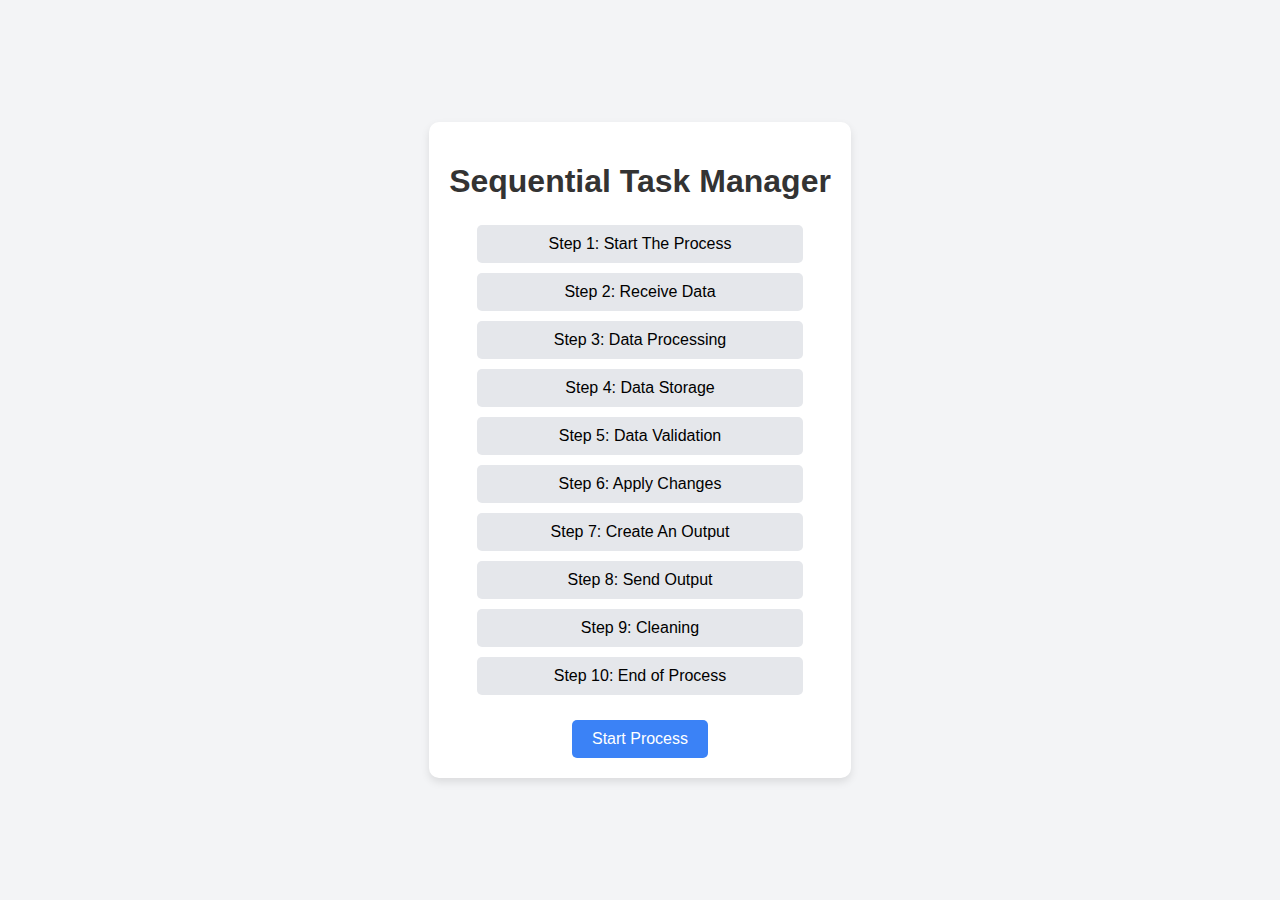
<file: callBack/index.html>
<!DOCTYPE html>
<html lang="en">
<head>
    <meta charset="UTF-8">
    <meta name="viewport" content="width=device-width, initial-scale=1.0">
    <title>Process Steps</title>
    <link rel="stylesheet" href="styles/style.css">
</head>
<body>
    <div class="container">
        <h1>Sequential Task Manager</h1>
        <div id="steps">
            <div class="step">Step 1: Start The Process</div>
            <div class="step">Step 2: Receive Data</div>
            <div class="step">Step 3: Data Processing</div>
            <div class="step">Step 4: Data Storage</div>
            <div class="step">Step 5: Data Validation</div>
            <div class="step">Step 6: Apply Changes</div>
            <div class="step">Step 7: Create An Output</div>
            <div class="step">Step 8: Send Output</div>
            <div class="step">Step 9: Cleaning</div>
            <div class="step">Step 10: End of Process</div>
        </div>
        <button id="startButton">Start Process</button>
    </div>
    <script src="js/app.js"></script>
</body>
</html>
</file>
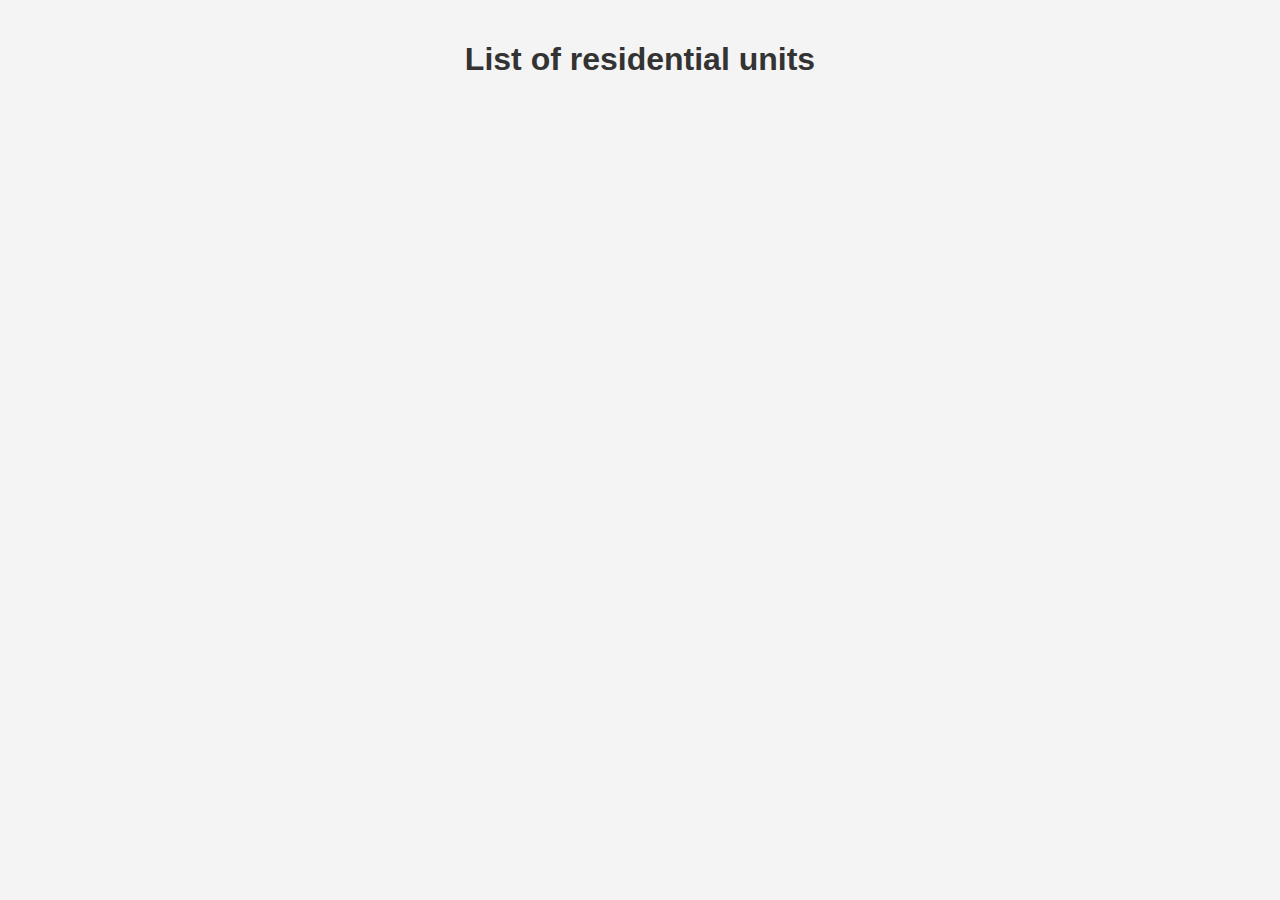
<file: fetch/index.html>
<!DOCTYPE html>
<html lang="fa">
<head>
    <meta charset="UTF-8">
    <meta name="viewport" content="width=device-width, initial-scale=1.0">
    <title>List of residential units</title>
    <link rel="stylesheet" href="styles/style.css">
</head>
<body>
    <h1>List of residential units</h1>
    <div id="unitList"></div>

    <script src="js/app.js"></script>
</body>
</html>
</file>
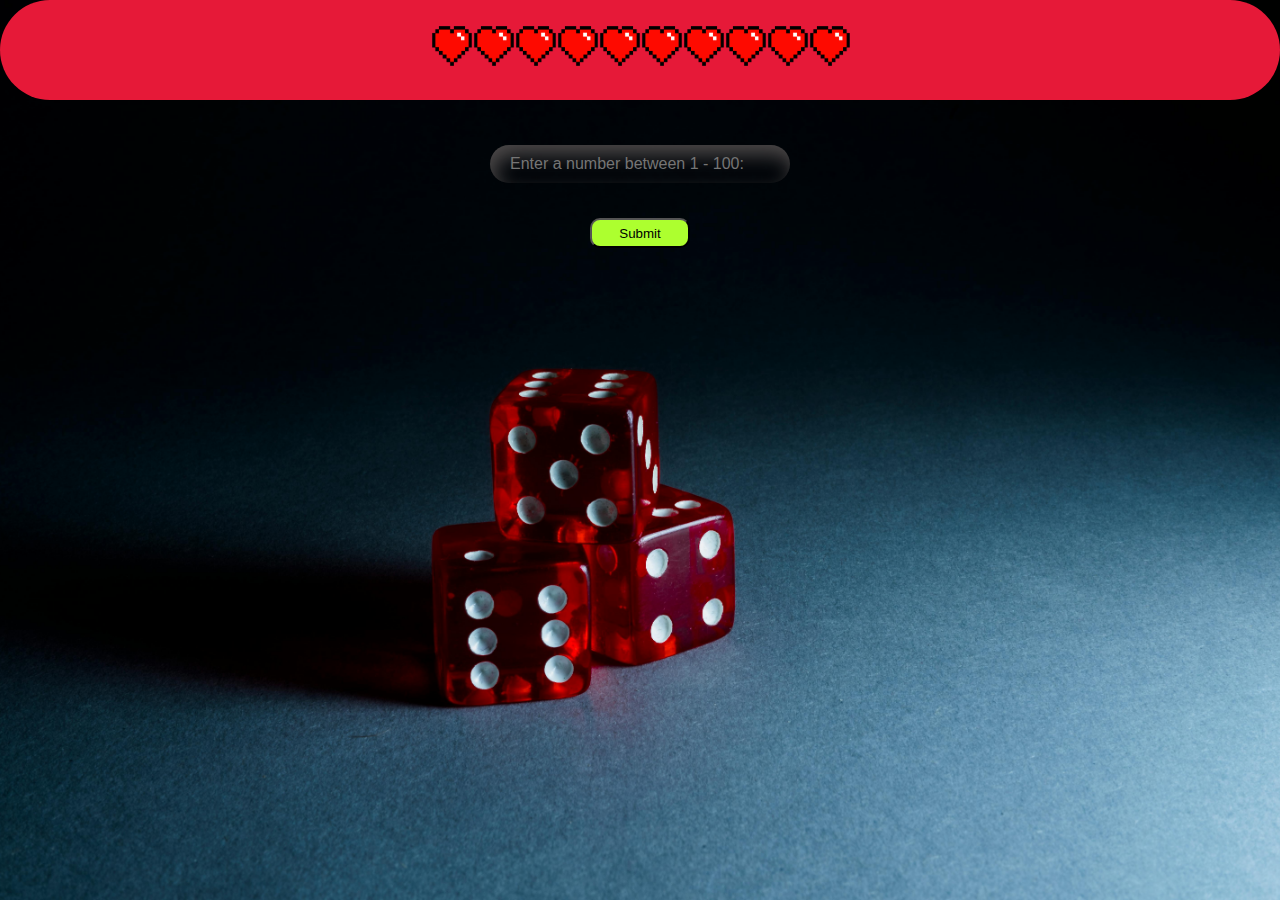
<file: Guess the number/index.html>
<!DOCTYPE html>
<html lang="en">
  <head>
    <meta charset="UTF-8" />
    <meta http-equiv="X-UA-Compatible" content="IE=edge" />
    <meta name="viewport" content="width=device-width, initial-scale=1.0" />
    <link rel="stylesheet" href="css/style.css" />
    <title>Home</title>
  </head>
  <body class="body">
    <div class="hearts" id="hearts-container">
      
    </div>
    <form class="userForm">
      <input
        type="number"
        class="guess"
        placeholder="Enter a number between 1 - 100:"
        name="guess"
        required
      /><br />
      <input type="submit" class="submit" />
    </form>
    <div class="contain">
      <div id="text"></div>
    </div>
    <div id="buttonContainer"></div>
    <script src="js/app.js"></script>
  </body>
</html>
</file>
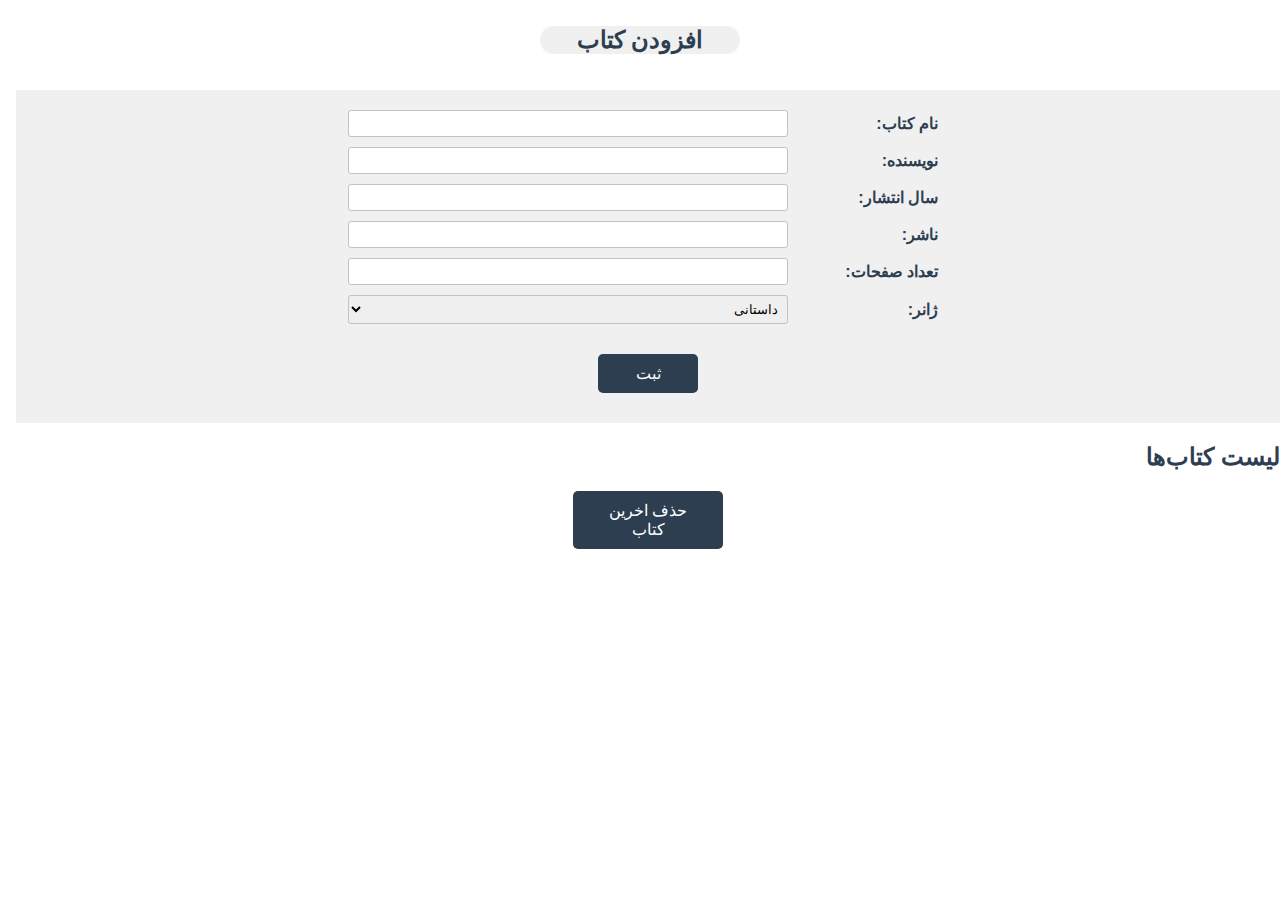
<file: library/index.html>
<!DOCTYPE html>
<html lang="en">
  <head>
    <meta charset="UTF-8" />
    <meta http-equiv="X-UA-Compatible" content="IE=edge" />
    <meta name="viewport" content="width=device-width, initial-scale=1.0" />
    <link rel="stylesheet" href="css/style.css" />
    <title>Home</title>
  </head>
  <body dir="rtl">
    <br />
    <div class="container">
      <div class="con">
        <div class="header">افزودن کتاب</div>
      </div>
      <br /><br />
      <div class="form-container">
        <form class="book-form">
          <div class="form-row">
            <label for="bookName">نام کتاب:</label>
            <input type="text" id="bookName" />
          </div>
          <div class="form-row">
            <label for="author">نویسنده:</label>
            <input type="text" id="author" />
          </div>
          <div class="form-row">
            <label for="publicationYear">سال انتشار:</label>
            <input type="text" id="publicationYear" />
          </div>
          <div class="form-row">
            <label for="publisher">ناشر:</label>
            <input type="text" id="publisher" />
          </div>
          <div class="form-row">
            <label for="pageCount">تعداد صفحات:</label>
            <input type="text" id="pageCount" />
          </div>
          <div class="form-row">
            <label for="genre">ژانر:</label>
            <select id="genre">
              <option value="داستانی">داستانی</option>
              <option value="غیرداستانی">غیرداستانی</option>
              <option value="علمی-تخیلی">علمی-تخیلی</option>
              <option value="فانتزی">فانتزی</option>
              <option value="معمایی">معمایی</option>
              <option value="عاشقانه">عاشقانه</option>
            </select>
          </div>
          <div class="form-row submit-row">
            <button type="submit" class="submit-button">ثبت</button>
          </div>
        </form>
      </div>
      <div id="book-list">
        <h2>لیست کتاب‌ها</h2>
        <div class="form-row submit-row">
          <button
            type="submit"
            class="submit-button"
            id="delete-book"
            style="width: 150px"
          >
            حذف اخرین کتاب
          </button>
        </div>
        <ul id="bookDisplay"></ul>
      </div>
    </div>
    <script src="js/app.js"></script>
  </body>
</html>
</file>
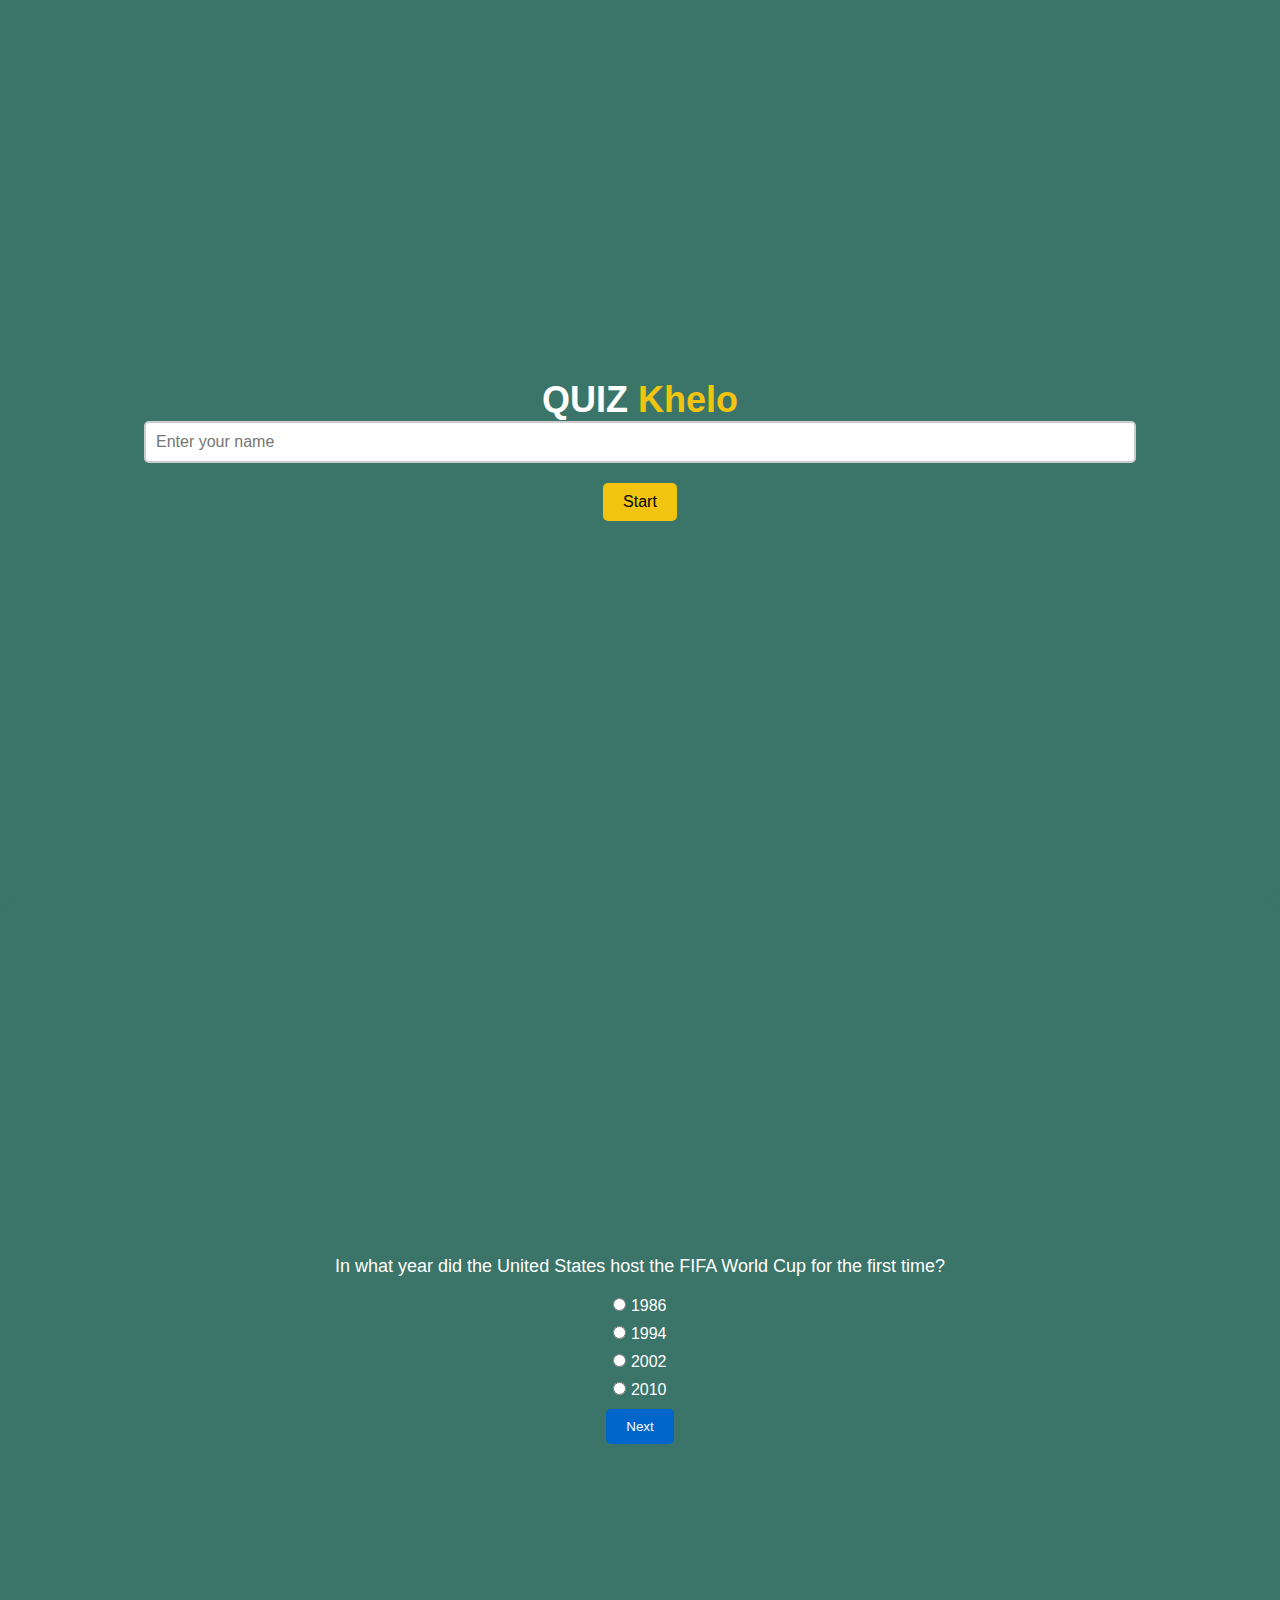
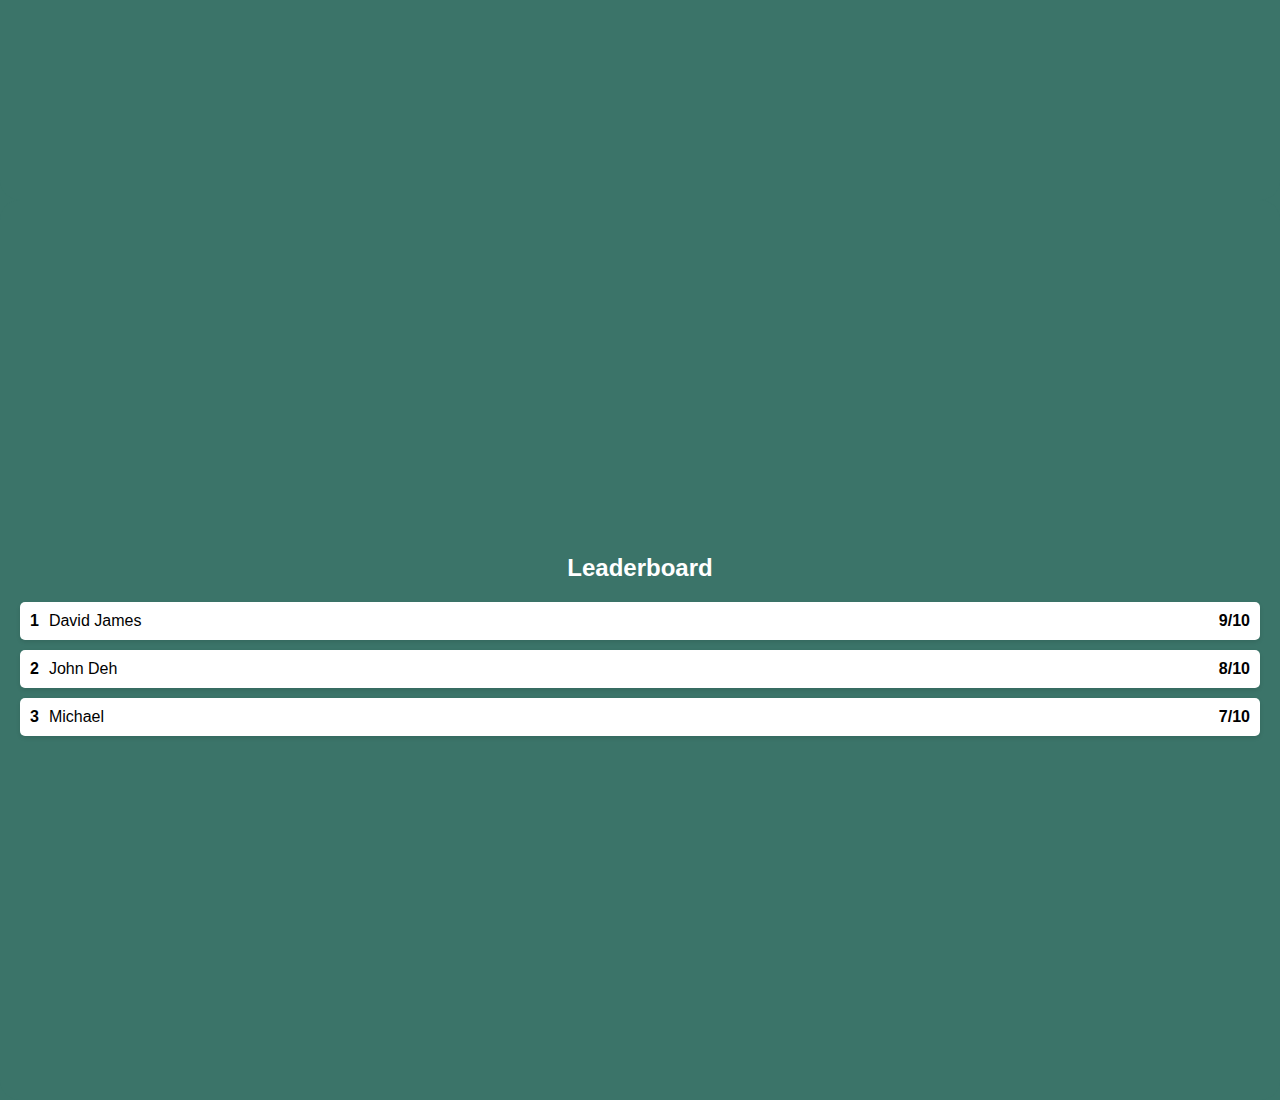
<file: queez/index.html>
<!DOCTYPE html>
<html lang="en">
<head>
    <meta charset="UTF-8">
    <meta name="viewport" content="width=device-width, initial-scale=1.0">
    <title>Quiz Khelo</title>
    <link rel="stylesheet" href="style.css">
</head>
<body>
    <div class="container">
        
        <section class="section login" id="login-section">
            <div class="quiz-title">
                <h1>QUIZ <span>Khelo</span></h1>
            </div>
            <form class="name-input" id="name-form">
                <input type="text" id="user-name" placeholder="Enter your name">
                <button type="submit" id="start-btn">Start</button>
            </form>
        </section>

      
        <section class="section quiz" id="quiz-section">
            <p class="question">In what year did the United States host the FIFA World Cup for the first time?</p>
            <div class="options">
                <label><input type="radio" name="answer"> 1986</label>
                <label><input type="radio" name="answer"> 1994</label>
                <label><input type="radio" name="answer"> 2002</label>
                <label><input type="radio" name="answer"> 2010</label>
            </div>
            <button class="next-btn">Next</button>
        </section>

        
        <section class="section leaderboard">
            <h2>Leaderboard</h2>
            <ul class="leaderboard-list">
                <li>
                    <div class="rank">1</div>
                    <div class="name">David James</div>
                    <div class="score">9/10</div>
                </li>
                <li>
                    <div class="rank">2</div>
                    <div class="name">John Deh</div>
                    <div class="score">8/10</div>
                </li>
                <li>
                    <div class="rank">3</div>
                    <div class="name">Michael</div>
                    <div class="score">7/10</div>
                </li>
            </ul>
        </section>
    </div>

    <script src="script.js"></script>
</body>
</html>
</file>
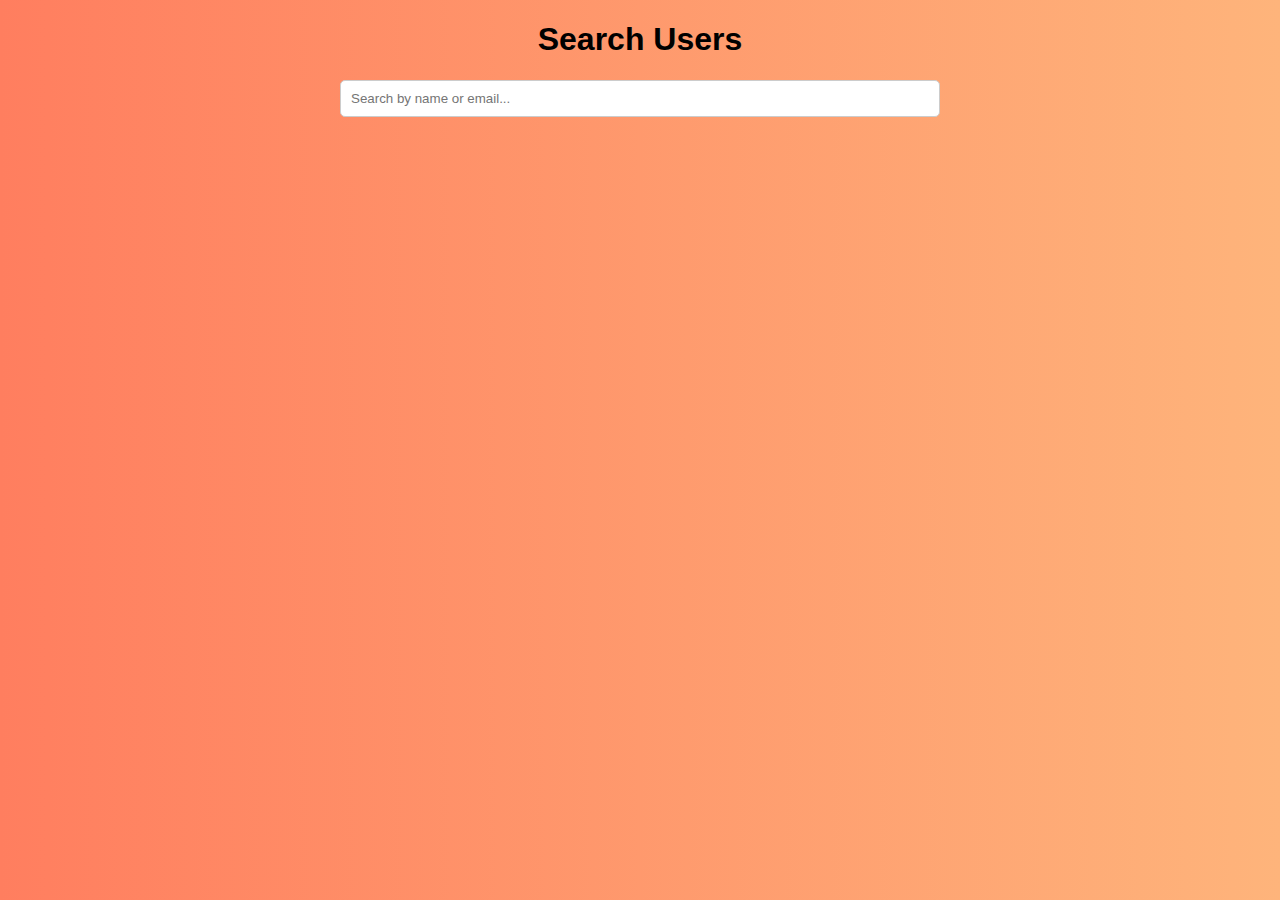
<file: search/index.html>
<!DOCTYPE html>
<html lang="en">
<head>
  <meta charset="UTF-8">
  <meta name="viewport" content="width=device-width, initial-scale=1.0">
  <title>User Search</title>
  <link rel="stylesheet" href="css/style.css">
</head>
<body>
  <div class="container">
    <h1>Search Users</h1>
    <input type="text" id="searchInput" placeholder="Search by name or email...">
    <div id="results"></div>
  </div>
  <script type="module" src="js/app.js"></script>
</body>
</html>
</file>
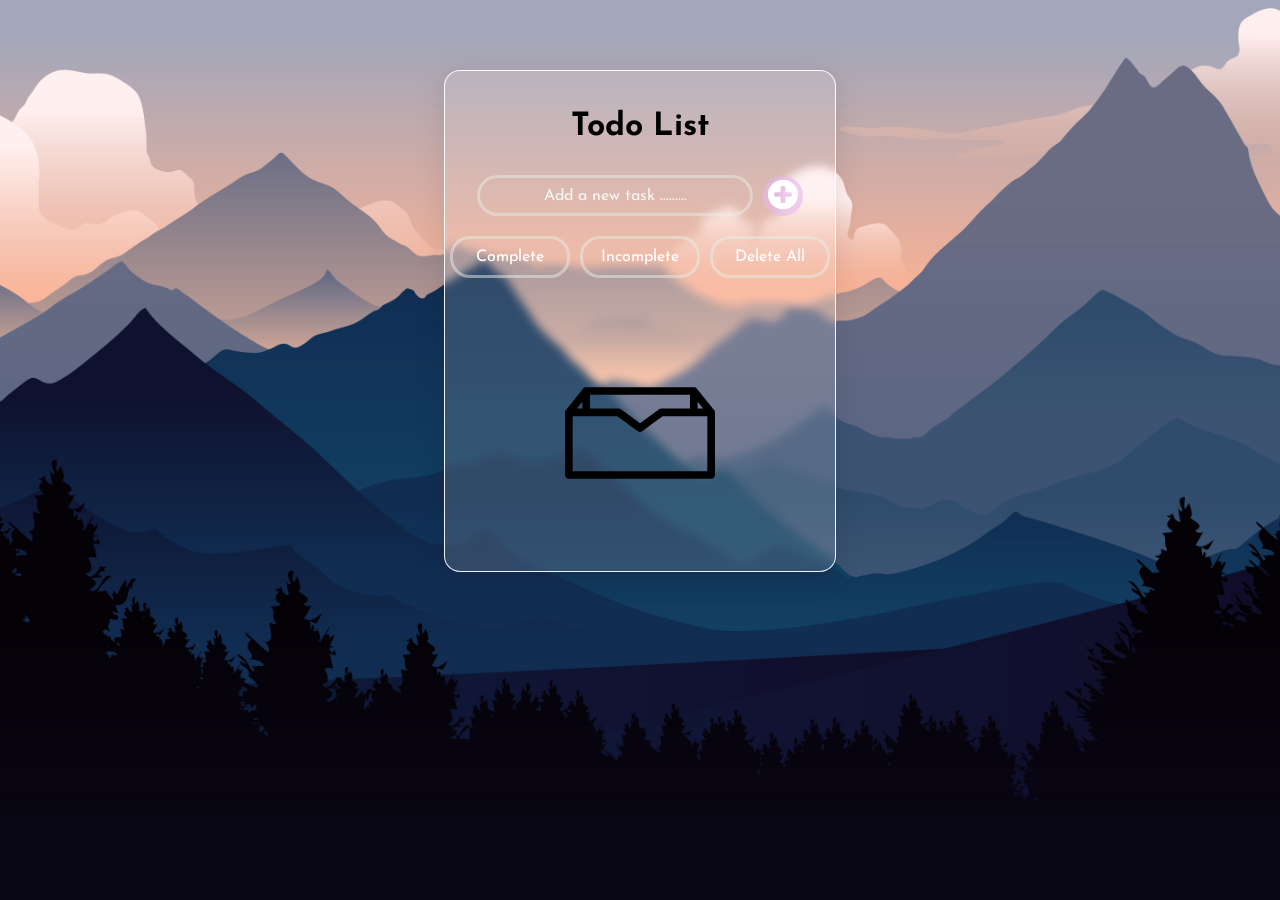
<file: TODO/index.html>
<!DOCTYPE html>
<html lang="en">
<head>
    <meta charset="UTF-8">
    <meta http-equiv="X-UA-Compatible" content="IE=edge">
    <meta name="viewport" content="width=device-width, initial-scale=1.0">
    <title>TODO</title>
    
    <link rel="preconnect" href="https://fonts.googleapis.com">
    <link rel="preconnect" href="https://fonts.gstatic.com" crossorigin>
    <link href="https://fonts.googleapis.com/css2?family=Josefin+Sans:ital,wght@0,100..700;1,100..700&display=swap" rel="stylesheet">

    <link rel="stylesheet" href="https://maxcdn.bootstrapcdn.com/font-awesome/4.5.0/css/font-awesome.min.css">
    <link rel="stylesheet" href="style/styles.css">
</head>
<body>
    <div class="container">
        <h1>Todo List</h1>
        <div class="input-container">
            <input class="todo-input" type="text" placeholder="Add a new task .........">
            <button class="add-button">
                <i class="fa fa-plus-circle"></i>
            </button>
        </div>
        
        <!-- New Buttons -->
        <div class="action-buttons">
            <button class="complete-button">Complete</button>
            <button class="incomplete-button">Incomplete</button>
            <button class="delete-all-button">Delete All</button>
        </div>
    
        <div class="todoes-container">
            <ul class="todoes"></ul>
            <img class="empty-image" src="img/empty-image.svg">
        </div>
    </div> 
    <script type="module"  src="./js/app.js"></script>
</body>
</html>
</file>
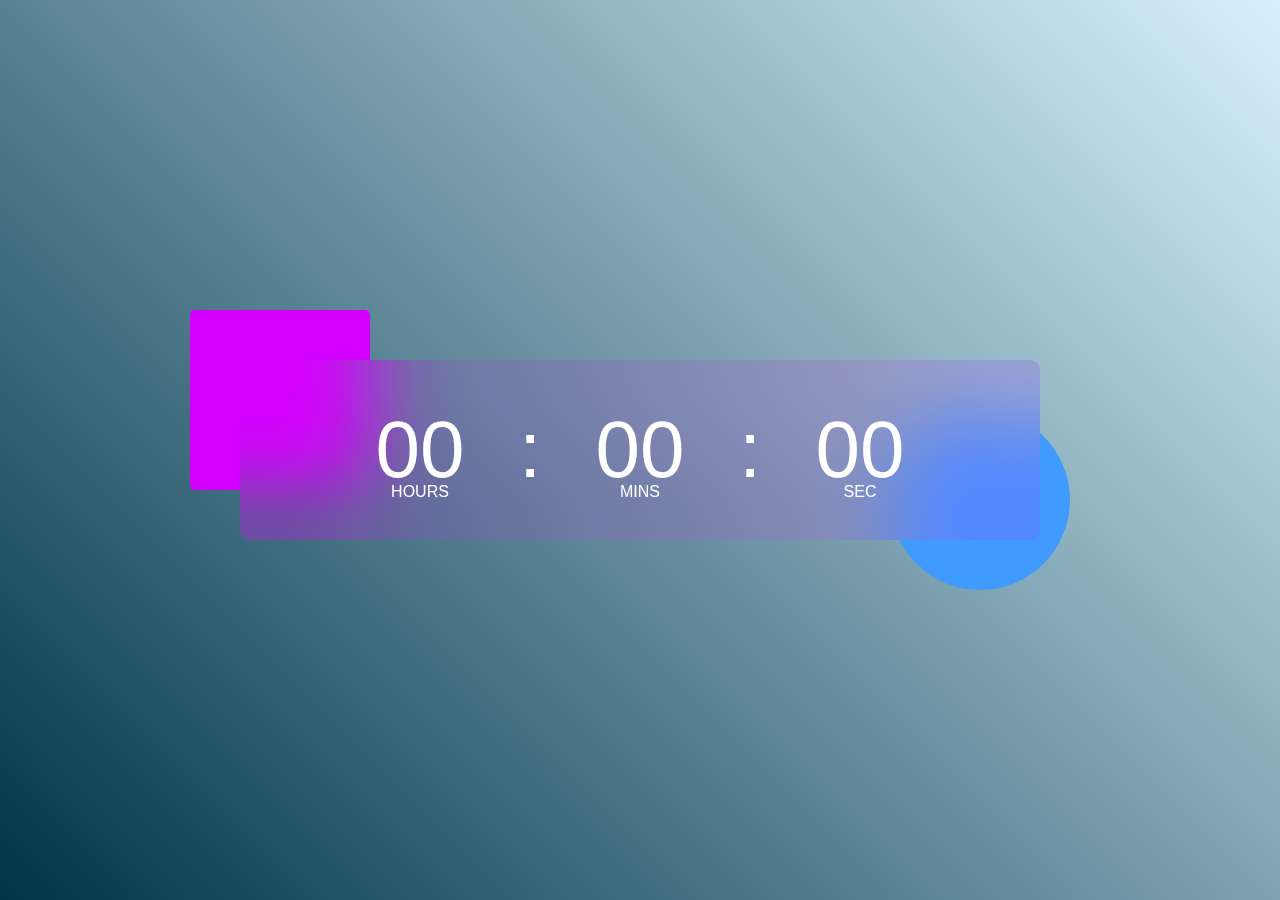
<file: clock/clock.html>
<!DOCTYPE html>
<html lang="en">
<head>
    <meta charset="UTF-8">
    <meta http-equiv="X-UA-Compatible" content="IE=edge">
    <meta name="viewport" content="width=device-width, initial-scale=1.0">
    <link rel="stylesheet" href="css/clock.css">
    <title>Clock</title>
</head>
<body>
    <div class="hero">
        <div class="container">
            <div class="clock">
                <span id="hrs">00</span>
                <span>:</span>
                <span id="min">00</span>
                <span>:</span>
                <span id="sec">00</span>
            </div>
        </div>
    </div>








    <script src="js/clock.js"></script>
</body>
</html>
</file>
<file: callBack/styles/style.css>
body {
    font-family: Arial, sans-serif;
    background: #f3f4f6;
    display: flex;
    justify-content: center;
    align-items: center;
    height: 100vh;
    margin: 0;
}

.container {
    text-align: center;
    background: white;
    padding: 20px;
    border-radius: 10px;
    box-shadow: 0 4px 8px rgba(0, 0, 0, 0.1);
}

h1 {
    margin-bottom: 20px;
    color: #333;
}

#steps {
    display: flex;
    flex-direction: column;
    align-items: center;
    margin-bottom: 20px;
}

.step {
    padding: 10px;
    margin: 5px 0;
    width: 80%;
    border-radius: 5px;
    background-color: #e5e7eb;
    transition: background-color 0.3s ease;
}

.step.completed {
    background-color: #10b981;
    color: white;
}

button {
    padding: 10px 20px;
    font-size: 16px;
    background-color: #3b82f6;
    color: white;
    border: none;
    border-radius: 5px;
    cursor: pointer;
    transition: background-color 0.3s ease;
}

button:hover {
    background-color: #2563eb;
}
</file>
<file: fetch/styles/style.css>
body {
    font-family: Arial, sans-serif;
    background-color: #f4f4f4;
    margin: 0;
    padding: 20px;
}

h1 {
    text-align: center;
    color: #333;
}

#unitList {
    display: flex;
    flex-wrap: wrap;
    justify-content: center;
}

.unit-card {
    background-color: #fff;
    border: 1px solid #ddd;
    border-radius: 8px;
    padding: 20px;
    margin: 10px;
    width: 300px;
    box-shadow: 0 2px 5px rgba(0, 0, 0, 0.1);
    transition: transform 0.3s, box-shadow 0.3s;
}

.unit-card:hover {
    transform: translateY(-5px);
    box-shadow: 0 4px 15px rgba(0, 0, 0, 0.2);
}

.unit-card img {
    max-width: 100%;
    border-radius: 8px;
}

.unit-card h2 {
    color: #555;
    font-size: 1.5em;
    margin-bottom: 10px;
}

.unit-card p {
    color: #777;
    font-size: 1em;
    margin: 5px 0;
}

.unit-card .price {
    color: #d9534f;
    font-weight: bold;
}

.unit-card .for-sale {
    color: #5cb85c;
    font-weight: bold;
}
</file>
<file: Guess the number/css/style.css>
*{
    margin: 0;
    outline: 0;
    font-family: Tahoma, Geneva, Verdana, sans-serif;
}
.body{
    background-image: url("../img/dice.jpg");
    background-size: cover;
    background-repeat: no-repeat;
    background-position: center;
    width: 100vw;
    height: 100vh;
    margin: 0;
    padding: 0;
}
.gameover {
    background-image: url("../img/gameover.jpg");
    background-size: cover;
    background-repeat: no-repeat;
    background-position: center;
    width: 100vw;
    height: 100vh;
    margin: 0;
    padding: 0;
}
.hearts{
    border-radius: 200px;
    display: flex;
    justify-content: center;
    align-items: center;
    height: 100px;
    background-color: #e61938;
    font-size: 32px;
}
.userForm{
    text-align: center;
    margin: 15px;
}
.guess{
    margin: 30px;
    background: none;
    border: none;
    outline: none;
    width: 260px;
    max-width: 300px;
    padding: 10px 20px;
    font-size: 16px;
    border-radius: 9999px;
    box-shadow: inset 4px 10px 20px rgb(78, 75, 75);
    color: #fff;
    
}
.submit{
    background-color: greenyellow;
    border-radius: 10px;
    margin-top: 5px;
    width: 100px;
    height: 30px;
}
#text {
    background-color: #fff;
    border-radius: 20px;
    width: 300px;
    text-align: center;
    color: rgb(228, 25, 25);
    font-size: 16px;
    font-weight: bold;
    margin: 0 auto; 
}
.newButton{
    background-color: rgb(239, 243, 9);
    border-radius: 10px;
    margin-top: 5px;
    width: 100px;
    height: 30px;
}
#buttonContainer{
    display: flex;
    justify-content: center;
    text-align: center;
    align-items: center;
    width: 100vw;
}
.item img {
    width: 40px; 
    height: 40px;
  }
.item{
    margin-left: 2px;
}
</file>
<file: library/css/style.css>
body {
    background-color: white; 
    color: #2c3e50; 
    font-family: Arial, sans-serif; 
}

.header {
    width: 200px;
    border-radius: 100px;
    background-color: #f0f0f0;
    text-align: center;
    font-size: 24px;
    font-weight: bold;
    color: #2c3e50; 
}

.con {
    width: 100vw;
    display: flex;
    justify-content: center;
}

.form-container {
    display: flex;
    justify-content: center; 
    background-color: #f0f0f0; 
    padding: 20px;
    margin: auto; 
}

.book-form {
    display: flex;
    flex-direction: column; 
    max-width: 600px; 
    width: 100%; 
    box-sizing: border-box; 
}

.form-row {
    display: flex;
    align-items: center; 
    margin-bottom: 10px; 
    width: 100%; 
    justify-content: space-between; 
}

.form-row label {
    min-width: 150px; 
    text-align: right; 
    margin-right: 10px; 
    font-weight: bold; 
    color: #2c3e50; 
}

.form-row input,
.form-row select {
    flex: 1; 
    padding: 5px; 
    border: 1px solid #bdc3c7; 
    border-radius: 3px; 
}

.submit-row {
    display: flex;
    justify-content: center; 
    width: 100%; 
    margin-top: 20px; 
}

.submit-button {
    width: 100px;
    background-color: #2c3e50; 
    color: white; 
    padding: 10px 20px; 
    border: none; 
    border-radius: 5px; 
    font-size: 16px; 
    cursor: pointer; 
    text-align: center; 
}

.submit-button:hover {
    background-color: #1a252f; 
}
</file>
<file: queez/style.css>
* {
    margin: 0;
    padding: 0;
    box-sizing: border-box;
}

body {
    font-family: Arial, sans-serif;
    background-color: #3b7469;
    scroll-behavior: smooth;
    height: 100vh;
    overflow-x: hidden;
}

.container {
    height: 300vh;
}

.section {
    height: 100vh;
    padding: 20px;
    display: flex;
    flex-direction: column;
    justify-content: center;
    align-items: center;
    background-color: #3b7469; 
    border-radius: 20px;
}

.quiz-title {
    text-align: center;
}

.quiz-title h1 {
    font-size: 36px;
    color: #ffffff;
}

.quiz-title span {
    color: #f1c40f;
}

.name-input {
    display: flex;
    flex-direction: column;
    align-items: center;
    width: 100%;
}

.name-input input {
    padding: 10px;
    font-size: 16px;
    margin-bottom: 20px;
    width: 80%;
    border: 2px solid #ccc;
    border-radius: 5px;
}

.name-input button {
    padding: 10px 20px;
    font-size: 16px;
    background-color: #f1c40f;
    border: none;
    border-radius: 5px;
    cursor: pointer;
}

.name-input button:hover {
    background-color: #e1b00e;
}

.quiz .question {
    font-size: 18px;
    margin-bottom: 20px;
    color: #ffffff; 
}

.quiz .options label {
    display: block;
    margin-bottom: 10px;
    font-size: 16px;
    color: #ffffff; 
}

.quiz .next-btn {
    padding: 10px 20px;
    background-color: #0066cc;
    color: white;
    border: none;
    border-radius: 5px;
    cursor: pointer;
}

.quiz .next-btn:hover {
    background-color: #005bb5;
}

.leaderboard h2 {
    text-align: center;
    margin-bottom: 20px;
    color: #ffffff; 
}

.leaderboard-list {
    list-style: none;
    padding: 0;
    width: 100%;
}

.leaderboard-list li {
    display: flex;
    justify-content: space-between;
    padding: 10px;
    background-color: #fff;
    margin-bottom: 10px;
    border-radius: 5px;
    box-shadow: 0px 2px 4px rgba(0, 0, 0, 0.1);
    width: 100%;
}

.leaderboard-list .rank {
    font-weight: bold;
}

.leaderboard-list .name {
    flex: 1;
    text-align: left;
    padding-left: 10px;
}

.leaderboard-list .score {
    text-align: right;
    font-weight: bold;
}
</file>
<file: search/css/style.css>
body {
    background: linear-gradient(to right, #ff7e5f, #feb47b);
    font-family: 'Arial', sans-serif;
    display: flex;
    justify-content: center;
    align-items: flex-start;
    height: 100vh;
    margin: 0;
    padding: 0 20px;
    box-sizing: border-box;
  }
  
  .container {
    text-align: center;
    max-width: 600px;
    width: 100%;
    position: relative;
  }
  
  #searchInput {
    padding: 10px;
    width: 100%;
    border: 1px solid #ccc;
    border-radius: 5px;
    margin-bottom: 20px;
    box-sizing: border-box;
    position: sticky; 
    top: 0; 
    background: white;
    z-index: 1; 
  }
  
  #results {
    text-align: left;
    margin-top: 20px;
  }
  
  .user {
    background: #fff;
    border: 1px solid #ddd;
    padding: 15px;
    border-radius: 5px;
    margin-bottom: 10px;
    box-shadow: 0 4px 8px rgba(0, 0, 0, 0.1);
  }
  
  .user h3 {
    margin: 0;
    font-size: 20px;
  }
  
  .user p {
    margin: 5px 0;
  }
</file>
<file: TODO/style/styles.css>
* {
    margin: 0;
    padding: 0;
    font-family: "Josefin Sans", sans-serif;
    font-optical-sizing: auto;
}

body {
    background-image: url("../img/background.jpg");
    background-repeat: no-repeat;
    background-size: cover;
    height: 100vh;
    display: flex;
    justify-content: center;
}

.container {
    height: 500px;
    width: 390px;
    display: flex;
    flex-direction: column;
    justify-content: flex-start;
    align-items: center;
    text-align: center;
    margin-top: 70px;
    border: 3px solid rgba(230, 237, 232, 0.5);
    border-radius: 10px;
    backdrop-filter: blur(1.2px);
    /* From https://css.glass */
background: rgba(255, 255, 255, 0.14);
border-radius: 16px;
box-shadow: 0 4px 30px rgba(0, 0, 0, 0.1);
backdrop-filter: blur(4.8px);
-webkit-backdrop-filter: blur(4.8px);
border: 1px solid rgba(255, 255, 255, 0.93);
    

}

.input-container {
    display: flex;
    align-items: center;
    margin-top: 32px;
    
}

.todo-input {
    border: 3px solid rgba(230, 237, 232, 0.5);
    width: 270px;
    height: 35px;
    background: transparent;
    border-radius: 100px;
    text-align: center;
    font-size: 16px;
}

.todo-input::placeholder {
    color: #f2f7f4;
}
.todo-input:focus {
    outline: 3px solid rgba(230, 237, 232, 0.5);
}

.add-button {
    font-family: initial;
    border: none;
    outline: none;
    background: #e6b7eca1;
    font-size: 35px; 
    border-radius: 40px;
    color: #fff;
    cursor: pointer;
    width: 40px;
    height: 40px;
    margin-left: 10px; 
    
}

.action-buttons {
    display: flex;
    justify-content: space-between;
    width: 100%;
    padding: 20px 10px;
}

.action-buttons button {
    border: 3px solid rgba(230, 237, 232, 0.5);
    outline: none;
    background: transparent; 
    color: white;
    font-size: 16px;
    border-radius: 20px;
    cursor: pointer;
    padding: 10px 15px;
    flex: 1;
    margin: 0 5px;
}
.action-buttons button:hover {
    background-color: rgba(54,80,113,0.5);
}



h1 {
    margin-top: 40px;
}

.todoes-container {
    width: 100%; 
    display: flex;
    flex-direction: column;
    align-items: center;
    overflow-y: auto; 
    max-height: 300px; 
}

.empty-image {
    width: 150px;
    height: 150px;
    margin-top: 60px;
    
}
.to {
    list-style: none;
    display: flex;
    align-items: center;
    justify-content: space-between;
    background-color: #463c7b;
    border-radius: 8px;
    margin: 10px 0;
    padding: 10px 12px;
    border: 2px solid #e6b7eca1;
    transition: all 0.2s ease;
    width: 300px;
    max-width: 90%; 
}

.delete-button {
    background-color: #f44336;
    color: white;
    border: none;
    border-radius: 5px;
    padding: 8px 20px;
    cursor: pointer;
    font-size: 16px; 
    transition: 0.2s ease;
    text-align: center; 
    white-space: nowrap;
    overflow: hidden;
    text-overflow: ellipsis; 
}
.to input[type="checkbox"] {
    margin-right: 10px;
}


.completed {
    text-decoration: line-through;
    color: gray;
}
</file>
<file: clock/css/clock.css>
*{
    margin: 0;
    padding: 0;
    font-family: 'Poppins', sans-serif;
    box-sizing: border-box;
}
.hero {
    width: 100%;
    min-height: 100vh;
    background: linear-gradient(45deg, #00344a, #d7f1fc);
    color: #fff;
    position: relative;
}
.container {
    width: 800px;
    height: 180px;
    position: absolute;
    top: 50%;
    left: 50%;
    transform: translate(-50%, -50%);
}
.clock {
    width: 100%;
    height: 100%;
    background: rgba(235, 0, 255, 0.11);
    border-radius: 10px;
    display: flex;
    align-items: center;
    justify-content: center;
    backdrop-filter: blur(40px);
}
.container::before {
    content: '';
    width: 180px;
    height: 180px;
    background: #d400ff;
    border-radius: 5px;
    position: absolute;
    left: -50px;
    top: -50px;
    z-index: -1;
}
.container::after {
    content: '';
    width: 180px;
    height: 180px;
    background: #419aff;
    border-radius: 50%;
    position: absolute;
    right: -30px;
    bottom: -50px;
    z-index: -1;
}
.clock span {
    font-size: 80px;
    width: 110px;
    display: inline-block;
    text-align: center;
    position: relative;
}
.clock span::after {
    
    font-size: 16px;
    position: absolute;
    bottom: -5px;
    left: 50%;
    transform: translateX(-50%);
}
#hrs::after {
    content: 'HOURS';   
}
#min::after {
    content: 'MINS';   
}
#sec::after {
    content: 'SEC';   
}
</file>
